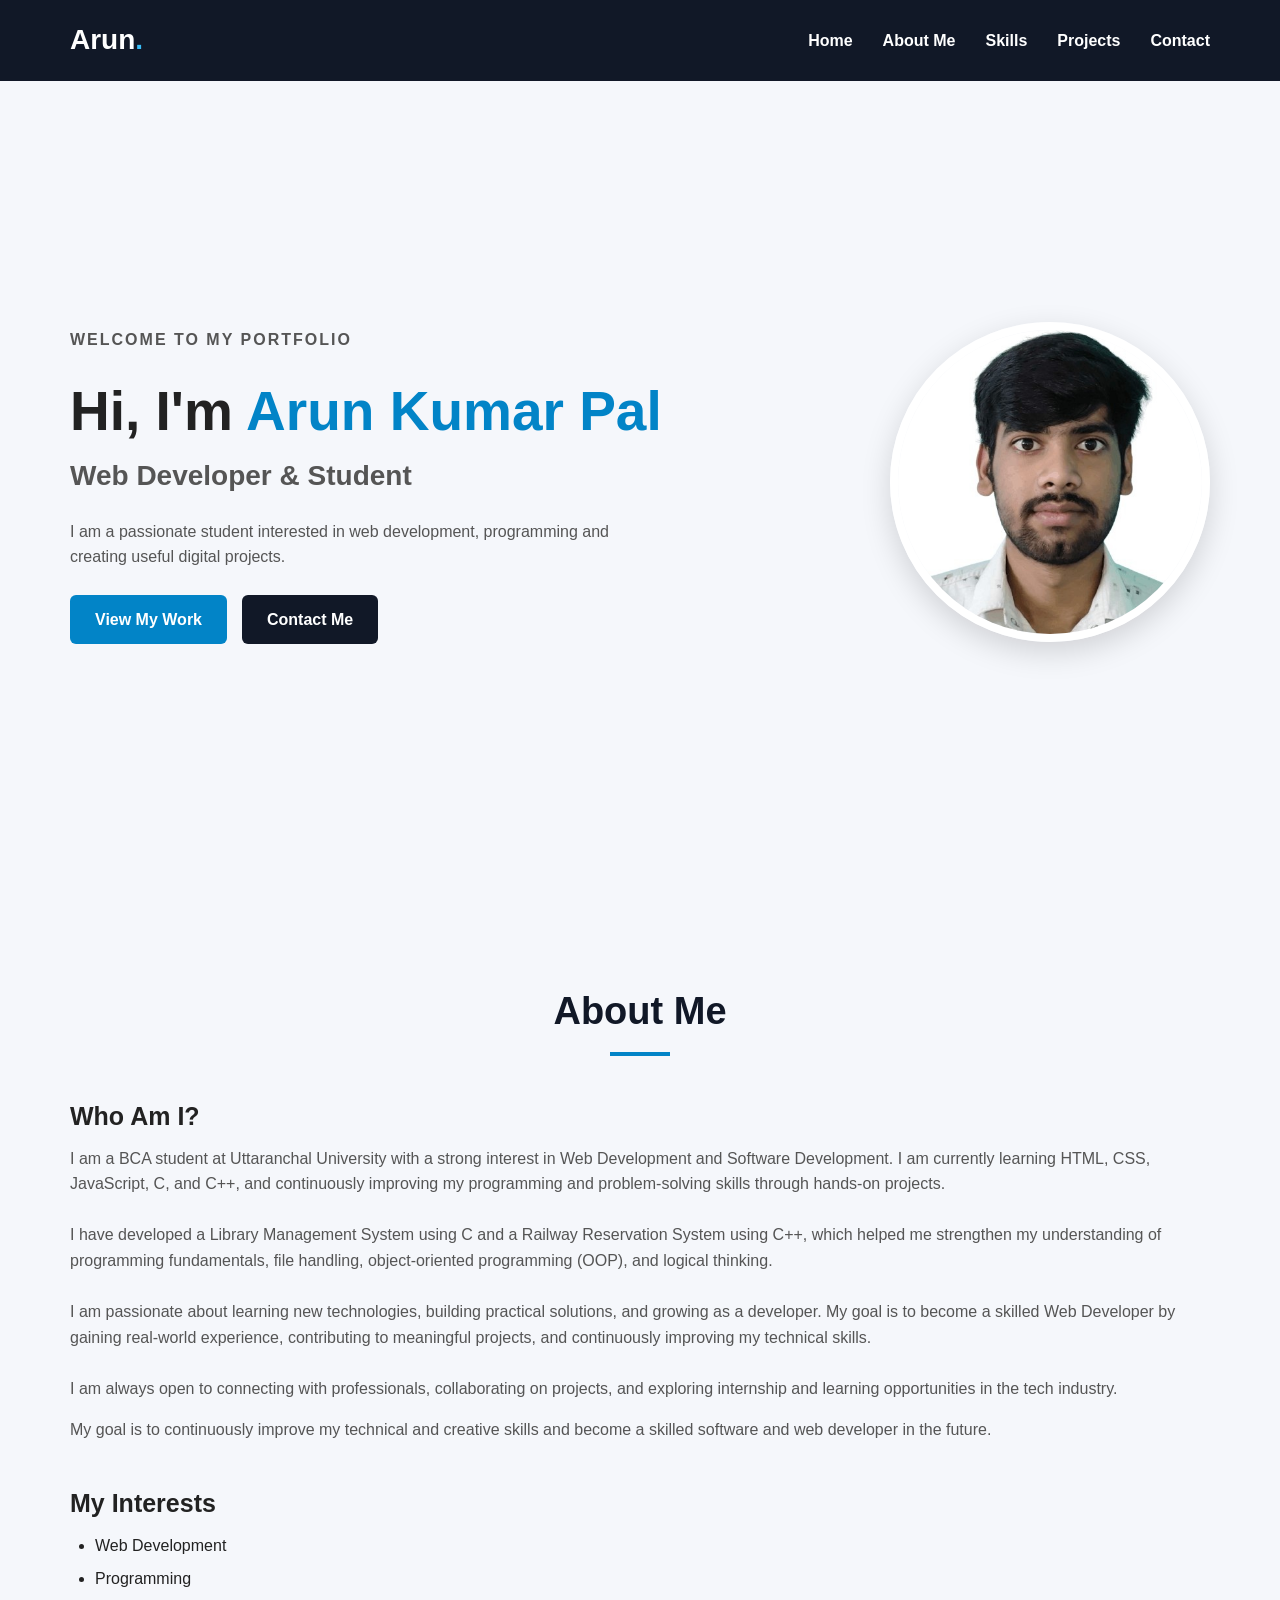
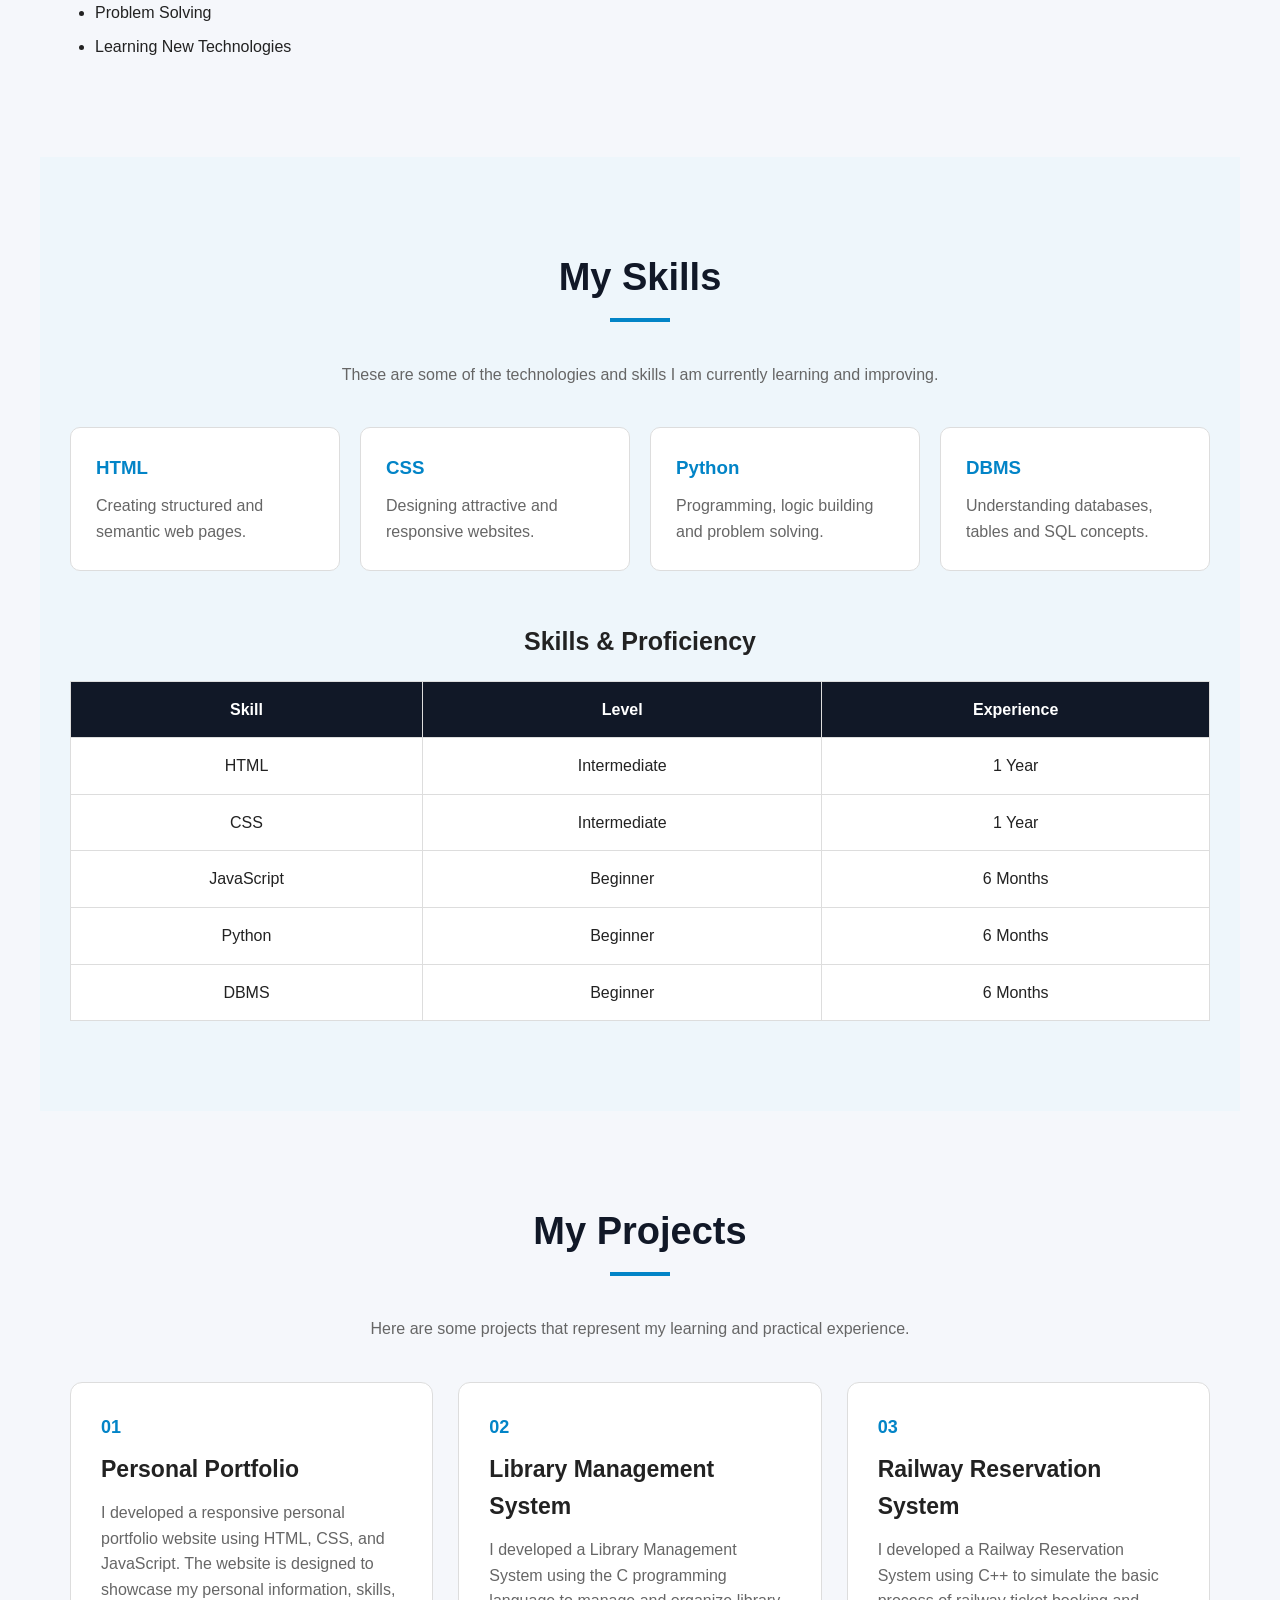
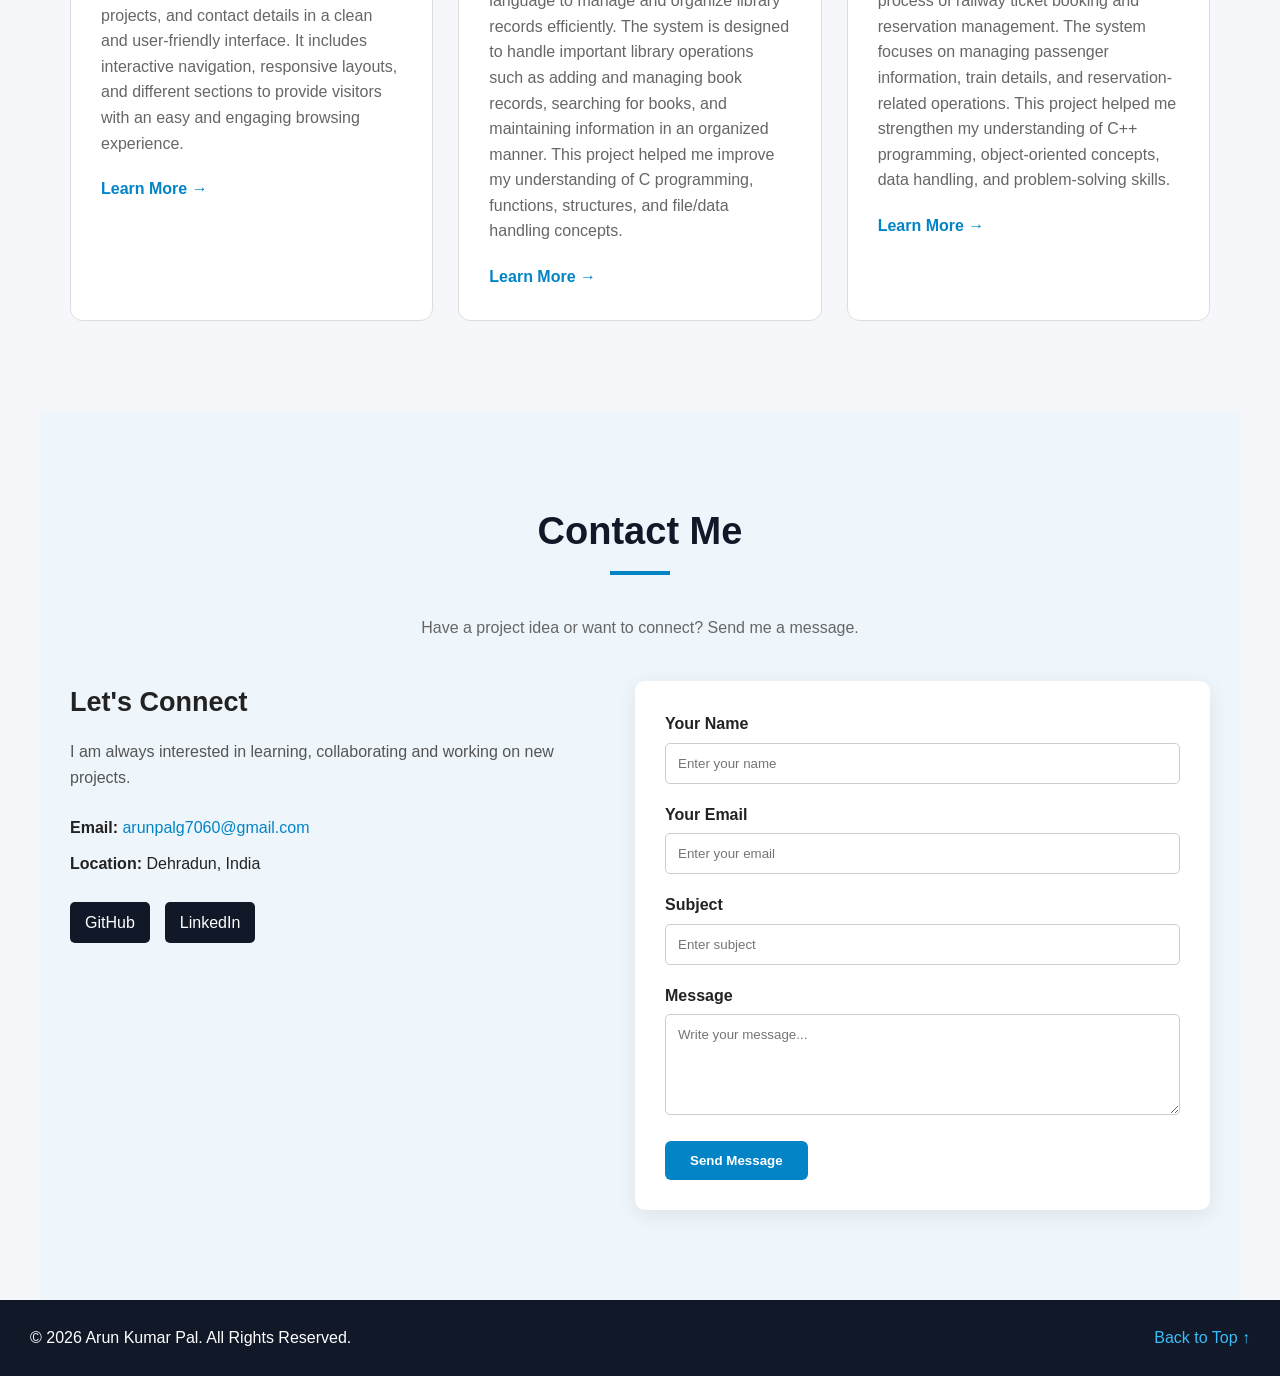
<file: index.html>
<!DOCTYPE html>
<html lang="en">
<head>
    <meta charset="UTF-8">
    <meta name="viewport" content="width=device-width, initial-scale=1.0">
    <title>Arun Kumar Pal | Personal Portfolio</title>
    <link rel="stylesheet" href="style.css">
</head>

<body>

    <header>
        <nav class="navbar">

            <div class="logo">
                Arun<span>.</span>
            </div>

            <ul class="nav-links">
                <li><a href="#home">Home</a></li>
                <li><a href="#about">About Me</a></li>
                <li><a href="#skills">Skills</a></li>
                <li><a href="#projects">Projects</a></li>
                <li><a href="#contact">Contact</a></li>
            </ul>

        </nav>
    </header>

    <section id="home" class="home">

        <div class="home-content">
            <p class="welcome">WELCOME TO MY PORTFOLIO</p>

            <h1>Hi, I'm <span>Arun Kumar Pal</span></h1>

            <h2>Web Developer & Student</h2>

            <p>
                I am a passionate student interested in web development,
                programming and creating useful digital projects.
            </p>

            <div class="home-buttons">
                <a href="#projects" class="btn">View My Work</a>
                <a href="#contact" class="btn secondary-btn">Contact Me</a>
            </div>
        </div>

        <div class="home-image">
            <img src="arun.jpeg" alt="Profile Image">
        </div>

    </section>

    <section id="about" class="section">

        <h2 class="section-title">About Me</h2>

        

            <div class="about-content">

                <h3>Who Am I?</h3>
                
                <p>
                    I am a BCA student at Uttaranchal University with a strong interest in Web Development and Software Development. I am currently learning HTML, CSS, JavaScript, C, and C++, and continuously improving my programming and problem-solving skills through hands-on projects.<br>
                    <br>
                    I have developed a Library Management System using C and a Railway Reservation System using C++, which helped me strengthen my understanding of programming fundamentals, file handling, object-oriented programming (OOP), and logical thinking.<br>
                    <br>
                    I am passionate about learning new technologies, building practical solutions, and growing as a developer. My goal is to become a skilled Web Developer by gaining real-world experience, contributing to meaningful projects, and continuously improving my technical skills.<br>
                    <br>
                    I am always open to connecting with professionals, collaborating on projects, and exploring internship and learning opportunities in the tech industry.
                </p>        
                <p>
                    My goal is to continuously improve my technical and creative skills and become a skilled software and web developer in the future.
                </p>
                </p>
                <br>
                <h3>My Interests</h3>

                <ul class="interest-list">
                    <li>Web Development</li>
                    <li>Programming</li>
                    <li>Problem Solving</li>
                    <li>Learning New Technologies</li>
                </ul>

            </div>

        </div>

    </section>


    <!-- SKILLS -->
    <section id="skills" class="section skills-section">

        <h2 class="section-title">My Skills</h2>

        <p class="section-description">
            These are some of the technologies and skills I am currently
            learning and improving.
        </p>

        <!-- Skill Cards -->
        <div class="skills-container">

            <div class="skill-card">
                <h3>HTML</h3>
                <p>Creating structured and semantic web pages.</p>
            </div>

            <div class="skill-card">
                <h3>CSS</h3>
                <p>Designing attractive and responsive websites.</p>
            </div>

            <div class="skill-card">
                <h3>Python</h3>
                <p>Programming, logic building and problem solving.</p>
            </div>

            <div class="skill-card">
                <h3>DBMS</h3>
                <p>Understanding databases, tables and SQL concepts.</p>
            </div>

        </div>


        <!-- Skills Table -->
        <h3 class="table-heading">Skills & Proficiency</h3>

        <div class="table-container">
            <table>

                <thead>
                    <tr>
                        <th>Skill</th>
                        <th>Level</th>
                        <th>Experience</th>
                    </tr>
                </thead>

                <tbody>
                    <tr>
                        <td>HTML</td>
                        <td>Intermediate</td>
                        <td>1 Year</td>
                    </tr>

                    <tr>
                        <td>CSS</td>
                        <td>Intermediate</td>
                        <td>1 Year</td>
                    </tr>

                      <tr>
                        <td>JavaScript</td>
                        <td>Beginner</td>
                        <td>6 Months</td>
                    </tr>

                    <tr>
                        <td>Python</td>
                        <td>Beginner</td>
                        <td>6 Months</td>
                    </tr>

                    <tr>
                        <td>DBMS</td>
                        <td>Beginner</td>
                        <td>6 Months</td>
                    </tr>
                </tbody>

            </table>
        </div>

    </section>


    <!--  PROJECTS  -->
    <section id="projects" class="section">

        <h2 class="section-title">My Projects</h2>

        <p class="section-description">
            Here are some projects that represent my learning and practical
            experience.
        </p>

        <div class="projects-container">

            <div class="project-card">

                <div class="project-number">01</div>

                <h3>Personal Portfolio</h3>

                <p>
                   I developed a responsive personal portfolio website using HTML, CSS, and JavaScript. The website is designed to showcase my personal information, skills, projects, and contact details in a clean and user-friendly interface. It includes interactive navigation, responsive layouts, and different sections to provide visitors with an easy and engaging browsing experience.
                </p>

                <a href="https://github.com/arunpal989-sys">Learn More →</a>

            </div>


            <div class="project-card">

                <div class="project-number">02</div>

                <h3>Library Management System</h3>

                <p>
                    I developed a Library Management System using the C programming language to manage and organize library records efficiently. The system is designed to handle important library operations such as adding and managing book records, searching for books, and maintaining information in an organized manner. This project helped me improve my understanding of C programming, functions, structures, and file/data handling concepts.
                </p>

                <a href="https://github.com/arunpal989-sys">Learn More →</a>

            </div>


            <div class="project-card">

                <div class="project-number">03</div>

                <h3>Railway Reservation System</h3>

                <p>
                    I developed a Railway Reservation System using C++ to simulate the basic process of railway ticket booking and reservation management. The system focuses on managing passenger information, train details, and reservation-related operations. This project helped me strengthen my understanding of C++ programming, object-oriented concepts, data handling, and problem-solving skills.
                </p>

                <a href="https://github.com/arunpal989-sys">Learn More →</a>

            </div>

        </div>

    </section>

    <section id="contact" class="section contact-section">

        <h2 class="section-title">Contact Me</h2>

        <p class="section-description">
            Have a project idea or want to connect? Send me a message.
        </p>

        <div class="contact-container">

            <!-- Contact Information -->
            <div class="contact-info">

                <h3>Let's Connect</h3>

                <p>
                    I am always interested in learning, collaborating and
                    working on new projects.
                </p>

                <div class="contact-details">

                    <p>
                        <strong>Email:</strong>
                        <a href="mailto:arunpalg7060@gmail.com">
                            arunpalg7060@gmail.com
                        </a>
                    </p>

                    <p>
                        <strong>Location:</strong>
                        Dehradun, India
                    </p>

                </div>

                <div class="social-links">

                    <a href="https://github.com/arunpal989-sys" target="_blank" rel="noopener noreferrer">
                        GitHub
                    </a>

                    <a href="https://www.linkedin.com/in/arun-kumar-pal-098946377" target="_blank" rel="noopener noreferrer">
                        LinkedIn
                    </a>

                </div>

            </div>


            <!-- Contact Form -->
            <form class="contact-form">

                <div class="form-group">
                    <label for="name">Your Name</label>
                    <input
                        type="text"
                        id="name"
                        name="name"
                        placeholder="Enter your name"
                        required
                    >
                </div>


                <div class="form-group">
                    <label for="email">Your Email</label>
                    <input
                        type="email"
                        id="email"
                        name="email"
                        placeholder="Enter your email"
                        required
                    >
                </div>


                <div class="form-group">
                    <label for="subject">Subject</label>
                    <input
                        type="text"
                        id="subject"
                        name="subject"
                        placeholder="Enter subject"
                    >
                </div>


                <div class="form-group">
                    <label for="message">Message</label>
                    <textarea
                        id="message"
                        name="message"
                        rows="5"
                        placeholder="Write your message..."
                        required
                    ></textarea>
                </div>


                <button type="submit" class="btn">
                    Send Message
                </button>

            </form>

        </div>

    </section>

    <footer>

        <p>
            © 2026 Arun Kumar Pal. All Rights Reserved.
        </p>

        <a href="#home">Back to Top ↑</a>

    </footer>

</body>
</html>
</body>
</html>
</file>
<file: style.css>
/* GENERAL STYLING */

* {
    margin: 0;
    padding: 0;
    box-sizing: border-box;
}

html {
    scroll-behavior: smooth;
}

body {
    font-family: Arial, Helvetica, sans-serif;
    background-color: #f5f7fb;
    color: #222;
    line-height: 1.6;
}


/* NAVIGATION BAR */

header {
    background-color: #111827;
    position: sticky;
    top: 0;
    z-index: 1000;
}

.navbar {
    max-width: 1200px;
    margin: auto;
    padding: 18px 30px;

    display: flex;
    justify-content: space-between;
    align-items: center;
}

.logo {
    color: white;
    font-size: 28px;
    font-weight: bold;
}

.logo span {
    color: #38bdf8;
}

.nav-links {
    list-style: none;

    display: flex;
    gap: 30px;
}

.nav-links a {
    color: white;
    text-decoration: none;
    font-weight: bold;

    transition: color 0.3s ease;
}

.nav-links a:hover {
    color: #38bdf8;
}


/* HOME SECTION */

.home {
    min-height: 90vh;
    max-width: 1200px;
    margin: auto;
    padding: 70px 30px;

    display: flex;
    justify-content: space-between;
    align-items: center;
    gap: 50px;
}

.home-content {
    flex: 1;
}

.welcome {
    color: #0284c7;
    font-weight: bold;
    letter-spacing: 2px;
    margin-bottom: 10px;
}

.home h1 {
    font-size: 55px;
    line-height: 1.2;
    margin-bottom: 10px;
}

.home h1 span {
    color: #0284c7;
}

.home h2 {
    font-size: 28px;
    color: #555;
    margin-bottom: 20px;
}

.home-content > p {
    max-width: 600px;
    color: #555;
    margin-bottom: 25px;
}

.home-buttons {
    display: flex;
    gap: 15px;
}

.btn {
    display: inline-block;

    padding: 12px 25px;
    background-color: #0284c7;
    color: white;

    border: none;
    border-radius: 6px;

    text-decoration: none;
    font-weight: bold;
    cursor: pointer;

    transition:
        background-color 0.3s ease,
        transform 0.3s ease;
}

.btn:hover {
    background-color: #0369a1;
    transform: translateY(-3px);
}

.secondary-btn {
    background-color: #111827;
}

.secondary-btn:hover {
    background-color: #374151;
}


/* Profile Image */

.home-image img {
    width: 320px;
    height: 320px;

    object-fit: cover;

    border-radius: 50%;
    border: 8px solid white;

    box-shadow: 0 10px 30px rgba(0, 0, 0, 0.15);
}


/* COMMON SECTION */

.section {
    max-width: 1200px;
    margin: auto;
    padding: 90px 30px;
}

.section-title {
    text-align: center;
    font-size: 38px;
    margin-bottom: 15px;
    color: #111827;
}

.section-title::after {
    content: "";
    display: block;

    width: 60px;
    height: 4px;

    background-color: #0284c7;

    margin: 10px auto 40px;
}

.section-description {
    text-align: center;
    color: #666;

    max-width: 700px;
    margin: 0 auto 40px;
}


/* ABOUT SECTION */

.about-container {
    display: flex;
    align-items: center;
    gap: 60px;
}

.about-image {
    flex: 1;
}

.about-image img {
    width: 100%;
    max-width: 400px;

    border-radius: 15px;

    display: block;
    margin: auto;
}

.about-content {
    flex: 1;
}

.about-content h3 {
    font-size: 25px;
    margin-bottom: 10px;
}

.about-content p {
    color: #555;
    margin-bottom: 15px;
}

.interest-list {
    margin-left: 25px;
}

.interest-list li {
    margin: 8px 0;
}


/* SKILLS */

.skills-section {
    background-color: #eef6fb;
}

.skills-container {
    display: flex;
    gap: 20px;
    flex-wrap: wrap;
}

.skill-card {
    background-color: white;

    flex: 1;
    min-width: 220px;

    padding: 25px;

    border-radius: 10px;

    border: 1px solid #ddd;

    transition:
        transform 0.3s ease,
        box-shadow 0.3s ease;
}

.skill-card:hover {
    transform: translateY(-8px);

    box-shadow: 0 10px 25px rgba(0, 0, 0, 0.12);
}

.skill-card h3 {
    color: #0284c7;
    margin-bottom: 10px;
}

.skill-card p {
    color: #666;
}


/* SKILLS TABLE */

.table-heading {
    text-align: center;
    font-size: 25px;
    margin: 50px 0 20px;
}

.table-container {
    overflow-x: auto;
}

table {
    width: 100%;
    border-collapse: collapse;
    background-color: white;
}

th,
td {
    padding: 15px;
    border: 1px solid #ddd;
    text-align: center;
}

th {
    background-color: #111827;
    color: white;
}

tr:hover {
    background-color: #f0f9ff;
}


/* PROJECTS */

.projects-container {
    display: flex;
    gap: 25px;
    flex-wrap: wrap;
}

.project-card {
    flex: 1;
    min-width: 280px;

    padding: 30px;

    background-color: white;

    border-radius: 12px;

    border: 1px solid #ddd;

    transition:
        transform 0.3s ease,
        box-shadow 0.3s ease;
}

.project-card:hover {
    transform: translateY(-8px);

    box-shadow: 0 12px 30px rgba(0, 0, 0, 0.12);
}

.project-number {
    color: #0284c7;
    font-size: 18px;
    font-weight: bold;
    margin-bottom: 10px;
}

.project-card h3 {
    font-size: 23px;
    margin-bottom: 12px;
}

.project-card p {
    color: #666;
    margin-bottom: 20px;
}

.project-card a {
    color: #0284c7;
    text-decoration: none;
    font-weight: bold;
}

.project-card a:hover {
    text-decoration: underline;
}


/* CONTACT */

.contact-section {
    background-color: #eef6fb;
}

.contact-container {
    display: flex;
    gap: 50px;
    align-items: flex-start;
}

.contact-info,
.contact-form {
    flex: 1;
}

.contact-info h3 {
    font-size: 27px;
    margin-bottom: 15px;
}

.contact-info > p {
    color: #555;
    margin-bottom: 25px;
}

.contact-details p {
    margin-bottom: 10px;
}

.contact-details a {
    color: #0284c7;
    text-decoration: none;
}

.contact-details a:hover {
    text-decoration: underline;
}

.social-links {
    display: flex;
    gap: 15px;
    margin-top: 25px;
}

.social-links a {
    padding: 8px 15px;

    background-color: #111827;
    color: white;

    border-radius: 5px;

    text-decoration: none;

    transition: background-color 0.3s ease;
}

.social-links a:hover {
    background-color: #0284c7;
}


/* FORM */

.contact-form {
    background-color: white;

    padding: 30px;

    border-radius: 10px;

    box-shadow: 0 5px 20px rgba(0, 0, 0, 0.08);
}

.form-group {
    margin-bottom: 18px;
}

.form-group label {
    display: block;
    font-weight: bold;
    margin-bottom: 6px;
}

.form-group input,
.form-group textarea {
    width: 100%;

    padding: 12px;

    border: 1px solid #ccc;
    border-radius: 5px;

    font-family: inherit;

    outline: none;

    transition: border-color 0.3s ease;
}

.form-group input:focus,
.form-group textarea:focus {
    border-color: #0284c7;
}

.form-group textarea {
    resize: vertical;
}


/* FOOTER*/

footer {
    background-color: #111827;
    color: white;

    padding: 25px 30px;

    display: flex;
    justify-content: space-between;
    align-items: center;
}

footer a {
    color: #38bdf8;
    text-decoration: none;
}

footer a:hover {
    text-decoration: underline;
}


/* RESPONSIVE DESIGN */

@media (max-width: 768px) {

    .navbar {
        flex-direction: column;
        gap: 15px;
    }

    .nav-links {
        gap: 15px;
        flex-wrap: wrap;
        justify-content: center;
    }

    .home {
        flex-direction: column-reverse;
        text-align: center;
        padding-top: 50px;
    }

    .home h1 {
        font-size: 40px;
    }

    .home h2 {
        font-size: 23px;
    }

    .home-buttons {
        justify-content: center;
        flex-wrap: wrap;
    }

    .home-image img {
        width: 230px;
        height: 230px;
    }

    .about-container {
        flex-direction: column;
        text-align: center;
    }

    .about-image img {
        max-width: 300px;
    }

    .interest-list {
        text-align: left;
        display: inline-block;
    }

    .skills-container,
    .projects-container {
        flex-direction: column;
    }

    .skill-card,
    .project-card {
        width: 100%;
    }

    .contact-container {
        flex-direction: column;
    }

    .contact-info,
    .contact-form {
        width: 100%;
    }

    footer {
        flex-direction: column;
        gap: 10px;
        text-align: center;
    }
}


/* Small Mobile Screens */

@media (max-width: 480px) {

    .nav-links {
        font-size: 14px;
        gap: 10px;
    }

    .home h1 {
        font-size: 32px;
    }

    .section {
        padding: 60px 20px;
    }

    .section-title {
        font-size: 30px;
    }

    .home-buttons {
        flex-direction: column;
    }

    .btn {
        text-align: center;
    }
}
</file>
